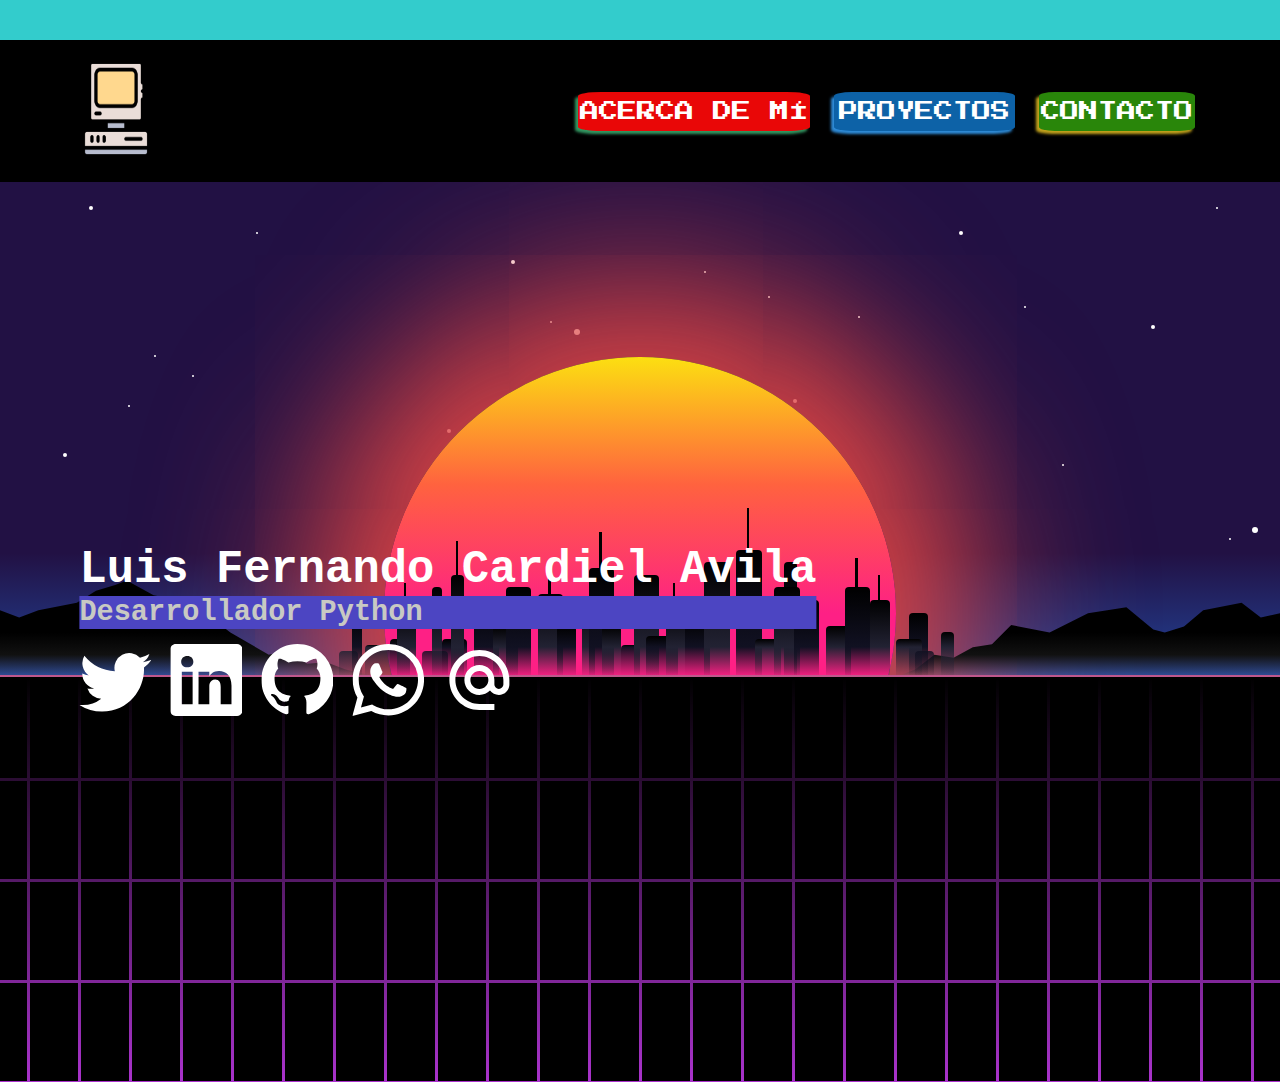
<file: index.html>
<!DOCTYPE html>

<html lang="en">

<head>
    <meta charset="UTF-8">
    <meta http-equiv="X-UA-Compatible" content="IE=edge">
    <meta name="viewport" content="width=device-width, initial-scale=1.0">

    <head>
        <meta name="viewport" content="width=device-width, initial-scale=1.0">
        <link href="https://fonts.googleapis.com/css2?family=Roboto+Mono&display=swap" rel="stylesheet">
        <link href="https://fonts.googleapis.com/css2?family=Press+Start+2P&display=swap" rel="stylesheet">
        <link rel="stylesheet" href="./styles/style.css" integrity="sha384-OLBgp1GsljhM2TJ+sbHjaiH9txEUvgdDTAzHv2P24donTt6/529l+9Ua0vFImLlb%">
        <title>Luis_Fernando_Cardiel_Avila</title>

    </head>


    <body>


        <header>
            <!--navbar controller icon-->
            <a href="# "> <img class="logo " src="./imgs/computadora.png " alt="logo "></a>

            <nav>
                <ul>
                    <!--navbar buttons-->
                    <li class="button-one "><a href="./pages/about.html ">Acerca de mí</a></li>
                    <li class="button-two "><a href="./pages/projects.html ">Proyectos</a></li>
                    <li class="button-four "><a href="./pages/contact.html ">Contacto</a></li>
                </ul>
            </nav>

        </header>


        <div id="retrobg">
            <div id="retrobg-sky">
                <div id="retrobg-stars">
                    <div class="retrobg-star" style="left:  5%; top: 55%; transform: scale( 2 );"></div>
                    <div class="retrobg-star" style="left:  7%; top:  5%; transform: scale( 2 );"></div>
                    <div class="retrobg-star" style="left: 10%; top: 45%; transform: scale( 1 );"></div>
                    <div class="retrobg-star" style="left: 12%; top: 35%; transform: scale( 1 );"></div>
                    <div class="retrobg-star" style="left: 15%; top: 39%; transform: scale( 1 );"></div>
                    <div class="retrobg-star" style="left: 20%; top: 10%; transform: scale( 1 );"></div>
                    <div class="retrobg-star" style="left: 35%; top: 50%; transform: scale( 2 );"></div>
                    <div class="retrobg-star" style="left: 40%; top: 16%; transform: scale( 2 );"></div>
                    <div class="retrobg-star" style="left: 43%; top: 28%; transform: scale( 1 );"></div>
                    <div class="retrobg-star" style="left: 45%; top: 30%; transform: scale( 3 );"></div>
                    <div class="retrobg-star" style="left: 55%; top: 18%; transform: scale( 1 );"></div>
                    <div class="retrobg-star" style="left: 60%; top: 23%; transform: scale( 1 );"></div>
                    <div class="retrobg-star" style="left: 62%; top: 44%; transform: scale( 2 );"></div>
                    <div class="retrobg-star" style="left: 67%; top: 27%; transform: scale( 1 );"></div>
                    <div class="retrobg-star" style="left: 75%; top: 10%; transform: scale( 2 );"></div>
                    <div class="retrobg-star" style="left: 80%; top: 25%; transform: scale( 1 );"></div>
                    <div class="retrobg-star" style="left: 83%; top: 57%; transform: scale( 1 );"></div>
                    <div class="retrobg-star" style="left: 90%; top: 29%; transform: scale( 2 );"></div>
                    <div class="retrobg-star" style="left: 95%; top:  5%; transform: scale( 1 );"></div>
                    <div class="retrobg-star" style="left: 96%; top: 72%; transform: scale( 1 );"></div>
                    <div class="retrobg-star" style="left: 98%; top: 70%; transform: scale( 3 );"></div>
                </div>
                <div id="retrobg-sunWrap">
                    <div id="retrobg-sun"></div>
                </div>
                <div id="retrobg-mountains">
                    <div id="retrobg-mountains-left" class="retrobg-mountain"></div>
                    <div id="retrobg-mountains-right" class="retrobg-mountain"></div>
                </div>
                <div id="retrobg-cityWrap">
                    <div id="retrobg-city">
                        <div style="left:  4.0%; height: 20%; width: 3.0%;" class="retrobg-building"></div>
                        <div style="left:  6.0%; height: 50%; width: 1.5%;" class="retrobg-building"></div>
                        <div style="left:  8.0%; height: 25%; width: 4.0%;" class="retrobg-building"></div>
                        <div style="left: 12.0%; height: 30%; width: 3.0%;" class="retrobg-building"></div>
                        <div style="left: 13.0%; height: 55%; width: 3.0%;" class="retrobg-building retrobg-antenna"></div>
                        <div style="left: 17.0%; height: 20%; width: 4.0%;" class="retrobg-building"></div>
                        <div style="left: 18.5%; height: 70%; width: 1.5%;" class="retrobg-building"></div>
                        <div style="left: 20.0%; height: 30%; width: 4.0%;" class="retrobg-building"></div>
                        <div style="left: 21.5%; height: 80%; width: 2.0%;" class="retrobg-building retrobg-antenna"></div>
                        <div style="left: 25.0%; height: 60%; width: 4.0%;" class="retrobg-building"></div>
                        <div style="left: 28.0%; height: 40%; width: 4.0%;" class="retrobg-building"></div>
                        <div style="left: 30.0%; height: 70%; width: 4.0%;" class="retrobg-building"></div>
                        <div style="left: 35.0%; height: 65%; width: 4.0%;" class="retrobg-building retrobg-antenna"></div>
                        <div style="left: 38.0%; height: 40%; width: 3.0%;" class="retrobg-building"></div>
                        <div style="left: 42.0%; height: 60%; width: 2.0%;" class="retrobg-building"></div>
                        <div style="left: 43.0%; height: 85%; width: 4.0%;" class="retrobg-building retrobg-antenna"></div>
                        <div style="left: 45.0%; height: 40%; width: 3.0%;" class="retrobg-building"></div>
                        <div style="left: 48.0%; height: 25%; width: 3.0%;" class="retrobg-building"></div>
                        <div style="left: 50.0%; height: 80%; width: 4.0%;" class="retrobg-building"></div>
                        <div style="left: 52.0%; height: 32%; width: 5.0%;" class="retrobg-building"></div>
                        <div style="left: 55.0%; height: 55%; width: 3.0%;" class="retrobg-building retrobg-antenna"></div>
                        <div style="left: 58.0%; height: 45%; width: 4.0%;" class="retrobg-building"></div>
                        <div style="left: 61.0%; height: 90%; width: 4.0%;" class="retrobg-building"></div>
                        <div style="left: 66.0%; height: 99%; width: 4.0%;" class="retrobg-building retrobg-antenna"></div>
                        <div style="left: 69.0%; height: 30%; width: 4.0%;" class="retrobg-building"></div>
                        <div style="left: 73.5%; height: 90%; width: 2.0%;" class="retrobg-building"></div>
                        <div style="left: 72.0%; height: 70%; width: 4.0%;" class="retrobg-building"></div>
                        <div style="left: 75.0%; height: 60%; width: 4.0%;" class="retrobg-building"></div>
                        <div style="left: 80.0%; height: 40%; width: 4.0%;" class="retrobg-building"></div>
                        <div style="left: 83.0%; height: 70%; width: 4.0%;" class="retrobg-building retrobg-antenna"></div>
                        <div style="left: 87.0%; height: 60%; width: 3.0%;" class="retrobg-building retrobg-antenna"></div>
                        <div style="left: 93.0%; height: 50%; width: 3.0%;" class="retrobg-building"></div>
                        <div style="left: 91.0%; height: 30%; width: 4.0%;" class="retrobg-building"></div>
                        <div style="left: 94.0%; height: 20%; width: 3.0%;" class="retrobg-building"></div>
                        <div style="left: 98.0%; height: 35%; width: 2.0%;" class="retrobg-building"></div>
                    </div>
                </div>
            </div>
            <div id="retrobg-ground">
                <div id="retrobg-linesWrap">
                    <div id="retrobg-lines">
                        <div id="retrobg-vlines">
                            <div class="retrobg-vline"></div>
                            <div class="retrobg-vline"></div>
                            <div class="retrobg-vline"></div>
                            <div class="retrobg-vline"></div>
                            <div class="retrobg-vline"></div>
                            <div class="retrobg-vline"></div>
                            <div class="retrobg-vline"></div>
                            <div class="retrobg-vline"></div>
                            <div class="retrobg-vline"></div>
                            <div class="retrobg-vline"></div>
                            <div class="retrobg-vline"></div>
                            <div class="retrobg-vline"></div>
                            <div class="retrobg-vline"></div>
                            <div class="retrobg-vline"></div>
                            <div class="retrobg-vline"></div>
                            <div class="retrobg-vline"></div>
                            <div class="retrobg-vline"></div>
                            <div class="retrobg-vline"></div>
                            <div class="retrobg-vline"></div>
                            <div class="retrobg-vline"></div>
                            <div class="retrobg-vline"></div>
                            <div class="retrobg-vline"></div>
                            <div class="retrobg-vline"></div>
                            <div class="retrobg-vline"></div>
                            <div class="retrobg-vline"></div>
                            <div class="retrobg-vline"></div>
                            <div class="retrobg-vline"></div>
                            <div class="retrobg-vline"></div>
                            <div class="retrobg-vline"></div>
                            <div class="retrobg-vline"></div>
                            <div class="retrobg-vline"></div>
                            <div class="retrobg-vline"></div>
                            <div class="retrobg-vline"></div>
                            <div class="retrobg-vline"></div>
                            <div class="retrobg-vline"></div>
                            <div class="retrobg-vline"></div>
                            <div class="retrobg-vline"></div>
                            <div class="retrobg-vline"></div>
                            <div class="retrobg-vline"></div>
                            <div class="retrobg-vline"></div>
                            <div class="retrobg-vline"></div>
                            <div class="retrobg-vline"></div>
                            <div class="retrobg-vline"></div>
                            <div class="retrobg-vline"></div>
                            <div class="retrobg-vline"></div>
                            <div class="retrobg-vline"></div>
                            <div class="retrobg-vline"></div>
                            <div class="retrobg-vline"></div>
                            <div class="retrobg-vline"></div>
                            <div class="retrobg-vline"></div>
                            <div class="retrobg-vline"></div>
                            <div class="retrobg-vline"></div>
                            <div class="retrobg-vline"></div>
                        </div>
                        <div id="retrobg-hlines">
                            <div class="retrobg-hline"></div>
                            <div class="retrobg-hline"></div>
                            <div class="retrobg-hline"></div>
                            <div class="retrobg-hline"></div>
                            <div class="retrobg-hline"></div>
                            <div class="retrobg-hline"></div>
                            <div class="retrobg-hline"></div>
                            <div class="retrobg-hline"></div>
                        </div>
                    </div>
                </div>
                <div id="retrobg-groundShadow"></div>
            </div>
            <div>







                <div class="inner-container ">
                    <div class="hero-content ">
                        <!--hero text for animation-->
                        <h1>Luis Fernando Cardiel Avila</h1>
                        <h2>Desarrollador Python </h2>
                        <ul>
                            <!--key social links-->
                            <li>
                                <a href="https://twitter.com/FherCardiel " target="_blank "><img src="imgs/social-icons/twitter-white.svg" alt="Twitter link "></a>
                            </li>
                            <li>
                                <a href="https://linkedin.com/in/luis-fernando-cardiel-avila-48995b158/ " target="_blank "><img src="imgs/social-icons/linkedin-white.svg " alt="Linkedin link "></a>
                            </li>
                            <li>
                                <a href="https://github.com/FerCardiel87" target="_blank "><img src="imgs/social-icons/github-white.svg" alt="Github link "></a>
                            </li>
                            <li>
                                <a href="https://api.whatsapp.com/send?phone=+525518042722&text=Hola, Bienvenido" target="_blank">
                                    <img src="imgs/social-icons/whatsapp-white.svg" alt="Envíanos un mensaje de WhatsApp"></a>
                            </li>
                            <li>
                                <a href="mailto:kencardiel87@gmail.com?subject=I came from your site">
                                    <img src="imgs/social-icons/alternate_email-white.svg" alt="email link"></a>
                            </li>
                        </ul>
                    </div>

                </div>
            </div>
    </body>

</html>
</file>
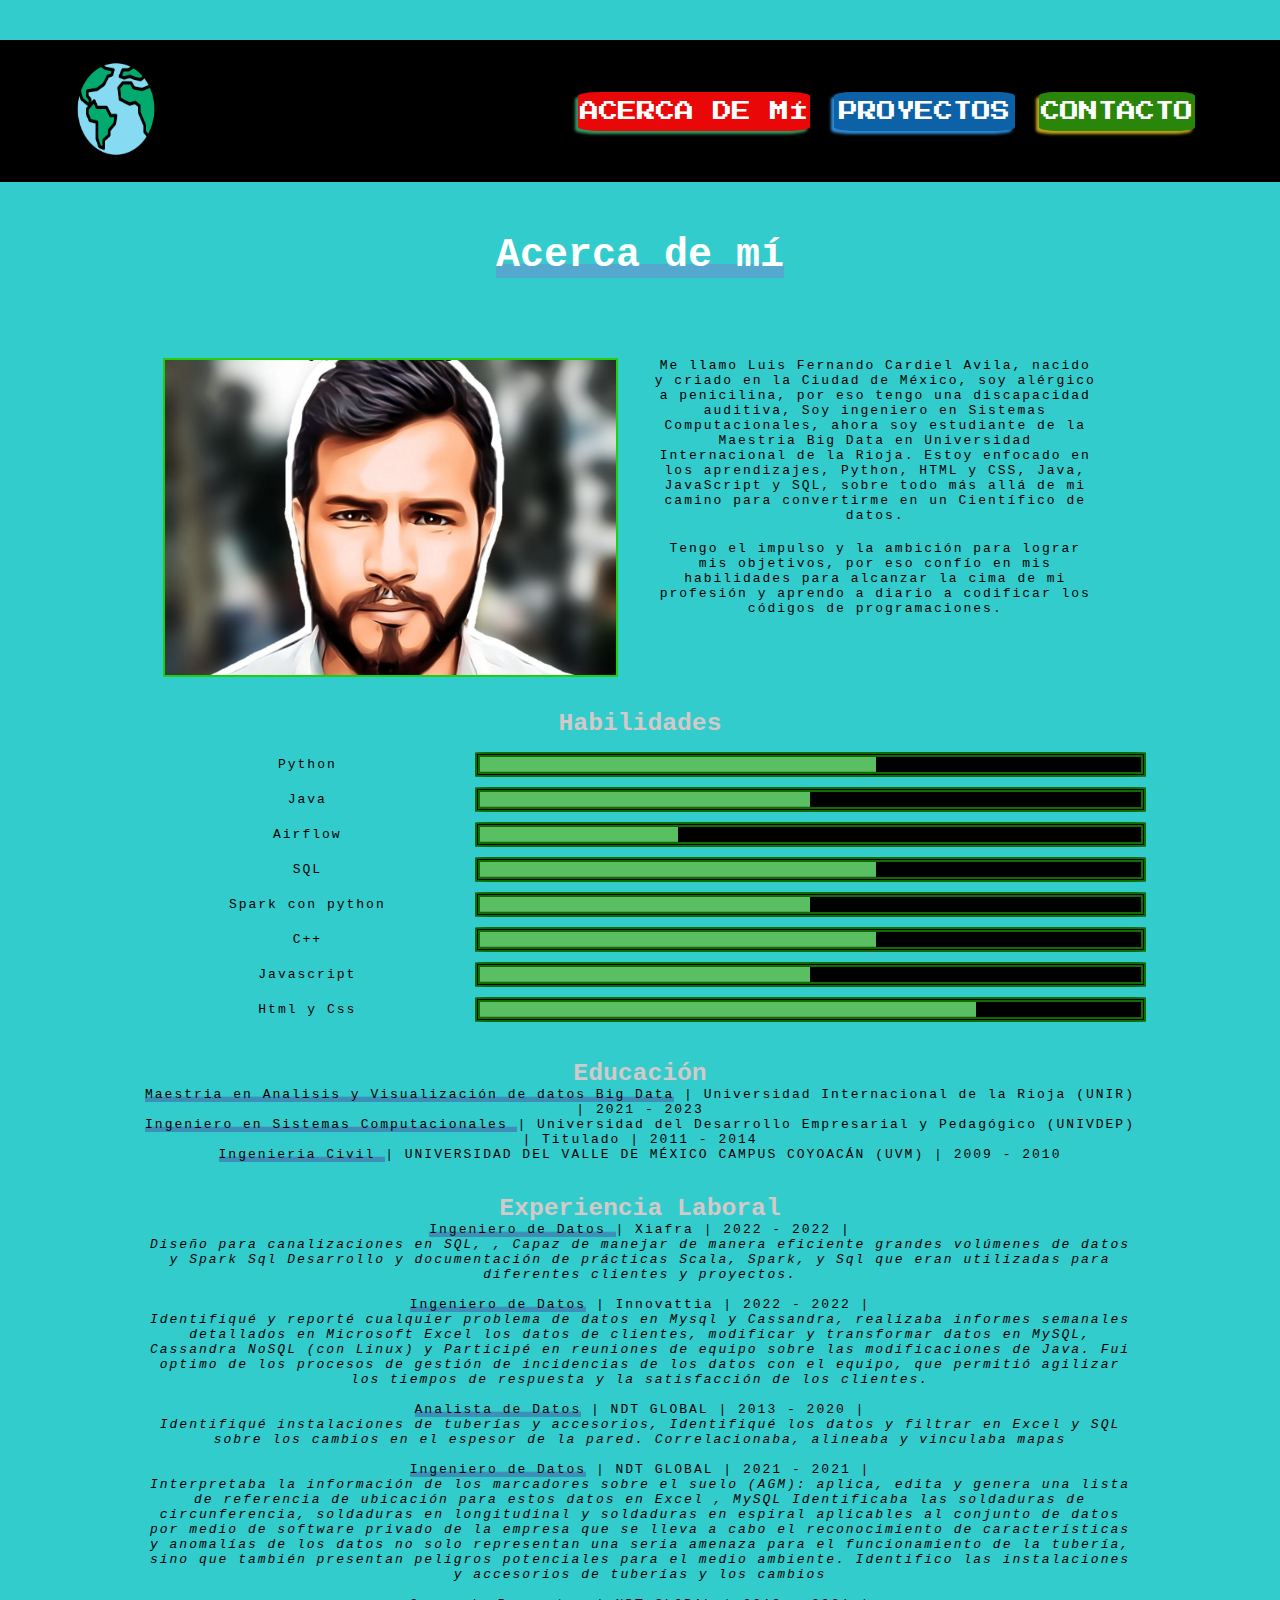
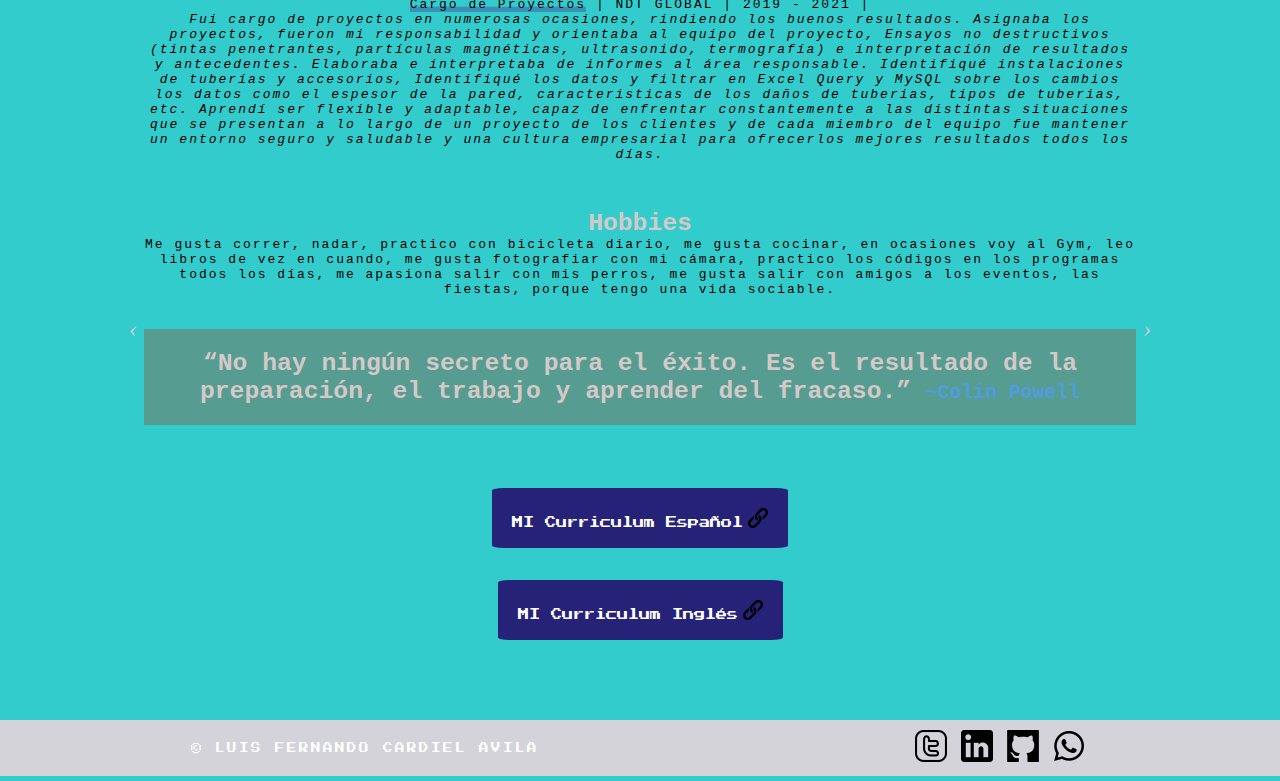
<file: pages/about.html>
<!DOCTYPE html>

<html lang="en">

<head>
    <meta charset="UTF-8">
    <meta http-equiv="X-UA-Compatible" content="IE=edge">
    <meta name="viewport" content="width=device-width, initial-scale=1.0">

    <head>
        <meta name="viewport" content="width=device-width, initial-scale=1.0">
        <meta charset="UTF-8">
        <link href="https://fonts.googleapis.com/css2?family=Roboto+Mono&display=swap" rel="stylesheet">
        <link href="https://fonts.googleapis.com/css2?family=Press+Start+2P&display=swap" rel="stylesheet">
        <link href="https://fonts.googleapis.com/css2?family=VT323&display=swap" rel="stylesheet">
        <link rel="stylesheet" href="../styles/style.css" integrity="sha384-OLBgp1GsljhM2TJ+sbHjaiH9txEUvgdDTAzHv2P24donTt6/529l+9Ua0vFImLlb%">
        <title>Luis Fernando Cardiel Avila</title>
    </head>

    <body>

        <header>
            <!--navbar controller icon-->
            <a href="../index.html"> <img class="logo" src="../imgs/social-icons/en-todo-el-mundo.png" width="56px" height="72px" alt="logo"></a>

            <nav>
                <ul>
                    <!--navbar buttons-->
                    <li class="button-one"><a href="about.html">Acerca de mí</a></li>
                    <li class="button-two"><a href="projects.html">Proyectos</a></li>
                    <li class="button-four"><a href="contact.html">Contacto</a></li>
                </ul>
            </nav>

        </header>


        <main>
            <div id="heading-box">
                <h1 id="section-heading">Acerca de mí</h1>
            </div>
            <section class="flexbox-container-about">

                <!--photo of me-->
                <picture class="about-box" id="about-photo"></picture>


                <!--bio-->
                <div class="about-box" id="about-0">
                    <p>Me llamo Luis Fernando Cardiel Avila, nacido y criado en la Ciudad de México, soy alérgico a penicilina, por eso tengo una discapacidad auditiva, Soy ingeniero en Sistemas Computacionales, ahora soy estudiante de la Maestria Big Data
                        en Universidad Internacional de la Rioja. Estoy enfocado en los aprendizajes, Python, HTML y CSS, Java, JavaScript y SQL, sobre todo más allá de mi camino para convertirme en un Científico de datos.
                    </p><br>
                    <p>Tengo el impulso y la ambición para lograr mis objetivos, por eso confío en mis habilidades para alcanzar la cima de mi profesión y aprendo a diario a codificar los códigos de programaciones.
                    </p>
                </div>

                <!--skills progress bars-->
                <div class="about-box" id="about-6">
                    <h3 style="padding-bottom: 10px;">Habilidades</h3>

                    <div class="skills">
                        <p class="pull-left">Python</p>
                        <div class="progress">
                            <div class="progress-bar python"></div>
                        </div>
                    </div>


                    <div class="skills">
                        <p class="pull-left">Java</p>
                        <div class="progress">
                            <div class="progress-bar java"></div>
                        </div>
                    </div>

                    <div class="skills">
                        <p class="pull-left">Airflow</p>
                        <div class="progress">
                            <div class="progress-bar airflow"></div>
                        </div>
                    </div>


                    <div class="skills">
                        <p class="pull-left">SQL</p>
                        <div class="progress">
                            <div class="progress-bar sql"></div>
                        </div>
                    </div>

                    <div class="skills">
                        <p class="pull-left">Spark con python</p>
                        <div class="progress">
                            <div class="progress-bar spark"></div>
                        </div>
                    </div>

                    <div class="skills">
                        <p class="pull-left">C++</p>
                        <div class="progress">
                            <div class="progress-bar c"></div>
                        </div>
                    </div>

                    <div class="skills">
                        <p class="pull-left">Javascript</p>
                        <div class="progress">
                            <div class="progress-bar javascript"></div>
                        </div>
                    </div>

                    <div class="skills">
                        <p class="pull-left">Html y Css</p>
                        <div class="progress">
                            <div class="progress-bar html_css"></div>
                        </div>
                    </div>


                </div>
                </div>

                <!--eduction bio-->
                <div class="about-box" id="about-1">
                    <h3>Educación</h3>
                    <p>
                        <span class="title">Maestria en Analisis y Visualización de datos Big Data</span> | Universidad Internacional de la Rioja (UNIR) | 2021 - 2023<br>
                        <span class="title">Ingeniero en Sistemas Computacionales </span> | Universidad del Desarrollo Empresarial y Pedagógico (UNIVDEP) | Titulado | 2011 - 2014<br>
                        <span class="title">Ingenieria Civil </span> | UNIVERSIDAD DEL VALLE DE MÉXICO CAMPUS COYOACÁN (UVM) | 2009 - 2010<br>
                    </p>
                </div>

                <!--work history-->
                <div class="about-box" id="about-2">
                    <h3>Experiencia Laboral</h3>
                    <p>
                        <span class="title">Ingeniero de Datos </span> | Xiafra | 2022 - 2022 | <br>
                        <span class="kick-ass">Diseño para canalizaciones en SQL, , Capaz de manejar de manera eficiente
                            grandes volúmenes de datos y Spark Sql
                            Desarrollo y documentación de prácticas Scala, Spark, y Sql que eran utilizadas para diferentes clientes y proyectos.
                        </span><br><br>
                        <span class="title">Ingeniero de Datos</span> | Innovattia | 2022 - 2022 |<br>
                        <span class="kick-ass">Identifiqué y reporté cualquier problema de datos en Mysql y Cassandra,
                            realizaba informes semanales detallados en Microsoft Excel los datos de
                            clientes, modificar y transformar datos en MySQL, Cassandra NoSQL (con Linux)
                            y Participé en reuniones de equipo sobre las modificaciones de Java.
                            Fui optimo de los procesos de gestión de incidencias de los datos con el
                            equipo, que permitió agilizar los tiempos de respuesta y la satisfacción de los
                            clientes.
                        </span><br><br>
                        <span class="title">Analista de Datos</span> | NDT GLOBAL | 2013 - 2020 |<br>
                        <span class="kick-ass">Identifiqué instalaciones de tuberías y accesorios, Identifiqué los datos y filtrar en Excel y SQL
                            sobre los cambios en el espesor de la pared.
                            Correlacionaba, alineaba y vinculaba mapas
                        </span><br><br>
                        <span class="title">Ingeniero de Datos</span> | NDT GLOBAL | 2021 - 2021 |<br>
                        <span class="kick-ass">Interpretaba la información de los marcadores sobre el suelo (AGM): aplica, edita y genera
                            una lista de referencia de ubicación para estos datos en Excel , MySQL
                            Identificaba las soldaduras de circunferencia, soldaduras en longitudinal y soldaduras en
                            espiral aplicables al conjunto de datos por medio de software privado de la empresa que se
                            lleva a cabo el reconocimiento de características y anomalías de los datos no solo
                            representan una seria amenaza para el funcionamiento de la tubería, sino que también
                            presentan peligros potenciales para el medio ambiente.
                            Identifico las instalaciones y accesorios de tuberías y los cambios
                        </span><br><br>
                        <span class="title">Cargo de Proyectos</span> | NDT GLOBAL | 2019 - 2021 |<br>
                        <span class="kick-ass">Fui cargo de proyectos en numerosas ocasiones, rindiendo los buenos resultados.
                            Asignaba los proyectos, fueron mi responsabilidad y orientaba al equipo del proyecto, Ensayos no destructivos (tintas penetrantes, partículas magnéticas, ultrasonido, termografía) e interpretación de resultados y antecedentes.
                            Elaboraba e interpretaba de informes al área responsable.
                            Identifiqué instalaciones de tuberías y accesorios, Identifiqué los datos y filtrar en Excel Query y MySQL sobre los cambios  los datos como el espesor de la pared, caracteristicas de los daños de tuberias, tipos de tuberias, etc.
                            Aprendí ser flexible y adaptable, capaz de enfrentar constantemente a las distintas situaciones que se presentan a lo largo de un proyecto de los clientes y de cada miembro del equipo fue mantener un entorno seguro y saludable y una cultura empresarial para ofrecerlos mejores resultados todos los días.
                        </span><br><br>
                    </p>
                </div>

                <!--Hobbies-->
                <div class="about-box" id="about-3">
                    <h3>Hobbies</h3>
                    <p>Me gusta correr, nadar, practico con bicicleta diario, me gusta cocinar, en ocasiones voy al Gym, leo libros de vez en cuando, me gusta fotografiar con mi cámara, practico los códigos en los programas todos los días, me apasiona salir
                        con mis perros, me gusta salir con amigos a los eventos, las fiestas, porque tengo una vida sociable.
                    </p>
                </div>


                <!--Testimonials-->
                <div class="about-box" id="about-4">

                    <div class="slide-wrap">
                        <div class="slideshow">

                            <div class="slide-entry">
                                <div class="slide-content">
                                    <h3>“No hay ningún secreto para el éxito. Es el resultado de la preparación, el trabajo y aprender del fracaso.” <span>~Colin Powell</span></h3>
                                </div>
                            </div>

                            <div class="slide-entry">
                                <div class="slide-content">
                                    <h3>"La única manera de hacer un gran trabajo, es amar lo que haces. Si no lo has encontrado, sigue buscando. No te conformes." <span>~Steve Jobs</span></h3>
                                </div>
                            </div>

                            <div class="slide-entry">
                                <div class="slide-content">
                                    <h3>“Tienes que luchar para alcanzar tu sueño. Tienes que sacrificarte y trabajar duro para lograrlo.” <span>~Lionel Messi</span></h3>
                                </div>
                            </div>

                            <div class="slide-entry">
                                <div class="slide-content">
                                    <h3>“Paul y yo nunca pensamos que podríamos hacer tanto dinero de esto. Simplemente amábamos escribir software.” <span>~Bill Gates</span></h3>
                                </div>
                            </div>

                            <ul class="slide-nav">
                                <li id="prev-slide"><i>‹</i></li>
                                <li id="next-slide"><i>›</i></li>
                            </ul>
                            <!-- end .slide-nav -->

                        </div>
                        <!-- end .slideshow -->

                    </div>
                    <!-- end .slide-wrap -->

                </div>

                <!--resume download button-->
                <div class="about-box" id="box-resume">
                    <!-- the link icon and the text should both link to my pdf resume-->
                    <a href="LFCA2023_Español.pdf" download>MI Curriculum Español<img src="../imgs/link_icon.svg" alt="link icon"></a>
                </div>
                <div class="about-box" id="box-resume">
                    <!-- the link icon and the text should both link to my pdf resume-->
                    <a href="LFCA2023_English.pdf" download>MI Curriculum Inglés<img src="../imgs/link_icon.svg" alt="link icon"></a>
                </div>

            </section>
        </main>

        <!--javascript to run the slider-->
        <script type="text/javascript" src="../js/auto-slider.js" integrity="sha384-OLBgp1GsljhM2TJ+sbHjaiH9txEUvgdDTAzHv2P24donTt6/529l+9Ua0vFImLlb%" crossorigin="anonymous"></script>
    </body>

    <footer>
        <p>© Luis Fernando Cardiel Avila</p>
        <ul>
            <!--Footer social media icons-->
            <li>
                <a href="https://twitter.com/FherCardiel " target="_blank"><img src="../imgs/social-icons/gorjeo.png" alt="twitter link"></a>
            </li>
            <li>
                <a href="https://linkedin.com/in/luis-fernando-cardiel-avila-48995b158/ " target="_blank"><img src="../imgs/social-icons/logotipo-de-linkedin-negro.png" alt="linkedin link"></a>
            </li>
            <li>
                <a href="https://github.com/FerCardiel87" target=" _blank "><img src="../imgs/social-icons/silueta-del-logo-de-github-negro.png " alt="github link "></a>
            </li>
            <li>
                <a href="https://api.whatsapp.com/send?phone=+52 5518042722&text=Hola, Bienvenido " target="_blank "><img src="../imgs/social-icons/whatsapp-negro.png " alt="whatsapp link "></a>
            </li>
        </ul>
    </footer>

</html>
</file>
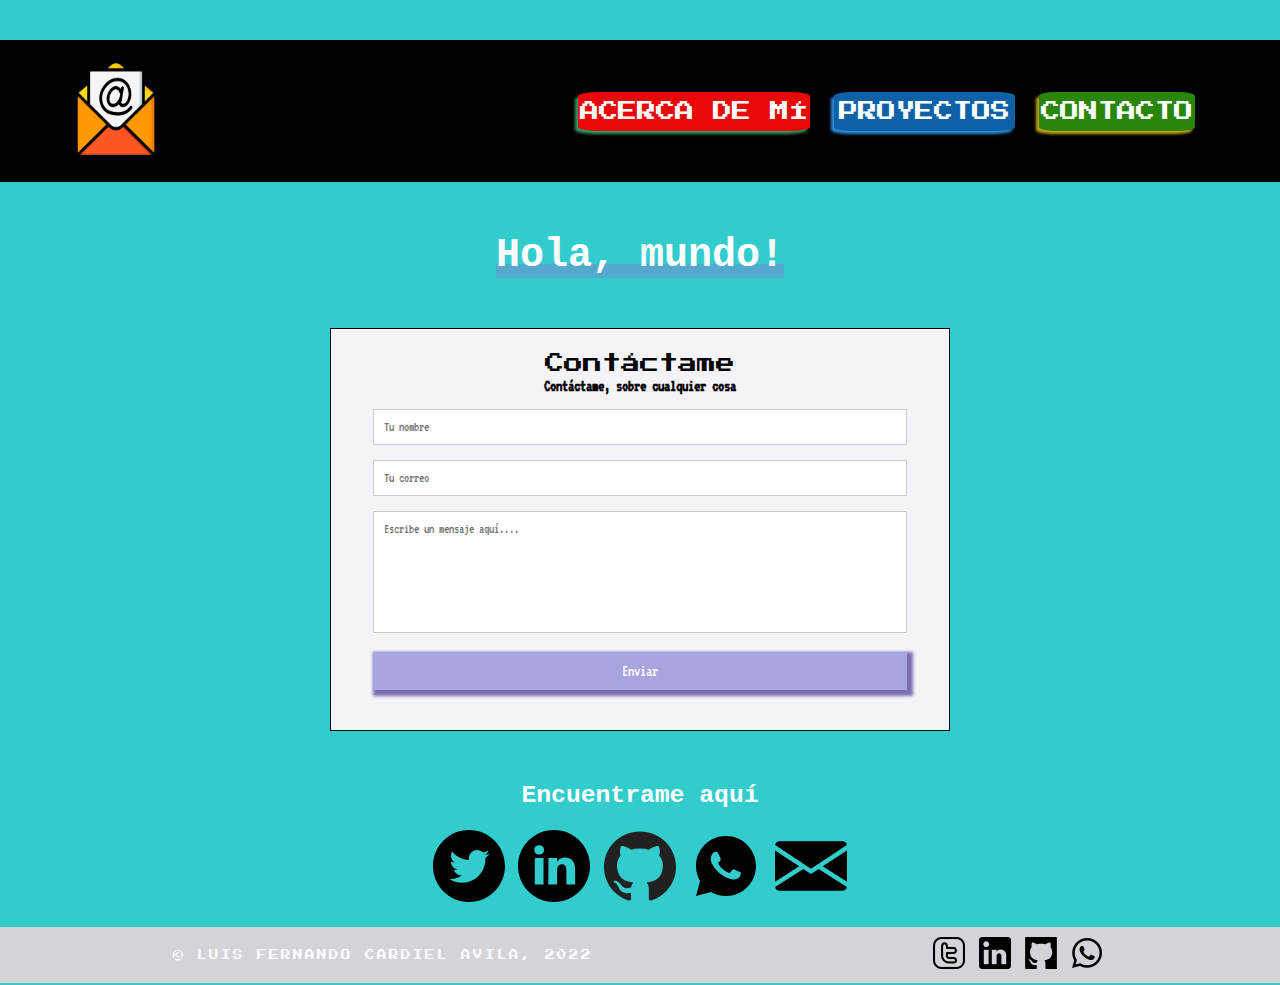
<file: pages/contact.html>
<!DOCTYPE html>

<html>

<head>
    <meta name="viewport" content="width=device-width, initial-scale=1.0">
    <link href="https://fonts.googleapis.com/css2?family=Roboto+Mono&display=swap" rel="stylesheet">
    <link href="https://fonts.googleapis.com/css2?family=Press+Start+2P&display=swap" rel="stylesheet">
    <link href="https://fonts.googleapis.com/css2?family=VT323&display=swap" rel="stylesheet">
    <link rel="stylesheet" href="../styles/style.css" integrity="sha384-OLBgp1GsljhM2TJ+sbHjaiH9txEUvgdDTAzHv2P24donTt6/529l+9Ua0vFImLlb%">
    <title>Luis Fernando Cardiel Avila</title>
</head>

<body>

    <header>
        <!--navbar controller icon-->
        <a href="../index.html"> <img class="logo" src="../imgs/email.png" width="56px" height="72px" alt="logo"></a>

        <nav>
            <ul>
                <!--navbar buttons-->
                <li class="button-one"><a href="about.html">Acerca de mí</a></li>
                <li class="button-two"><a href="projects.html">Proyectos</a></li>
                <li class="button-four"><a href="contact.html">Contacto</a></li>
            </ul>
        </nav>

    </header>

    <main>
        <div id="heading-box">
            <h1 id="section-heading">Hola, mundo!</h1>
        </div>

        <!--contact form-->

        <section class="contact-form-container ">
            <form action="mailto:kencardiel87@gmail.com" id="contact-form">
                <h3>Contáctame</h3>
                <h4>Contáctame, sobre cualquier cosa</h4>
                <fieldset>
                    <input type="text" id="name" name="name" placeholder="Tu nombre" tabindex="1">
                </fieldset>
                <fieldset>
                    <input type="email" id="email" name="email" placeholder="Tu correo" required tabindex="2">
                </fieldset>
                <fieldset>
                    <textarea placeholder="Escribe un mensaje aquí...." tabindex="3" required></textarea>
                </fieldset>
                <fieldset>
                    <button name="submit" type="submit" id="contact-submit" data-submit="...Enviando">Enviar</button>
                </fieldset>
            </form>
        </section>

        <!--Links to my social media-->

        <h2 id="find">Encuentrame aquí</h2>
        <section class="find-me-container">

            <div class="find-me-box">
                <ul>
                    <!--social media icons-->
                    <li>
                        <a href="https://twitter.com/FherCardiel" target="_blank"><img src="../imgs/social-icons/003-twitter.svg" alt="twitter link"></a>
                    </li>
                    <li>
                        <a href="https://linkedin.com/in/luis-fernando-cardiel-avila-48995b158/ " target="_blank"><img src="../imgs/social-icons/008-linkedin-1.svg" alt="linkedin link"></a>
                    </li>
                    <li>
                        <a href="https://github.com/FerCardiel87 " target="_blank"><img src="../imgs/social-icons/001-logo.svg" alt="github link"></a>
                    </li>
                    <li>
                        <a href="https://api.whatsapp.com/send?phone=+525518042722&text=Hola, Bienvenido " target="_blank "><img src="../imgs/social-icons/whatsapp-fill-negro.svg " alt="codepen link "></a>
                    </li>
                    <li>
                        <a href="mailto:kencardiel87@gmail.com?subject=I came from your site "><img src="../imgs/social-icons/mail.svg " alt="email link "></a>
                    </li>
                </ul>
            </div>
        </section>
    </main>

</body>

<footer>
    <p>© Luis Fernando Cardiel Avila, 2022</p>
    <ul>
        <!--Footer social media icons-->
        <li>
            <a href="https://twitter.com/FherCardiel " target="_blank"><img src="../imgs/social-icons/gorjeo.png" alt="twitter link"></a>
        </li>
        <li>
            <a href="https://linkedin.com/in/luis-fernando-cardiel-avila-48995b158/ " target="_blank"><img src="../imgs/social-icons/logotipo-de-linkedin-negro.png" alt="linkedin link"></a>
        </li>
        <li>
            <a href="https://github.com/FerCardiel87 " target="_blank"><img src="../imgs/social-icons/silueta-del-logo-de-github-negro.png" alt="github link"></a>
        </li>
        <li>
            <a href="https://api.whatsapp.com/send?phone=+52 5518042722&text=Hola, Bienvenido" target="_blank"><img src="../imgs/social-icons/whatsapp-negro.png" alt="whatsapp link"></a>
        </li>
    </ul>
</footer>

</html>
</file>
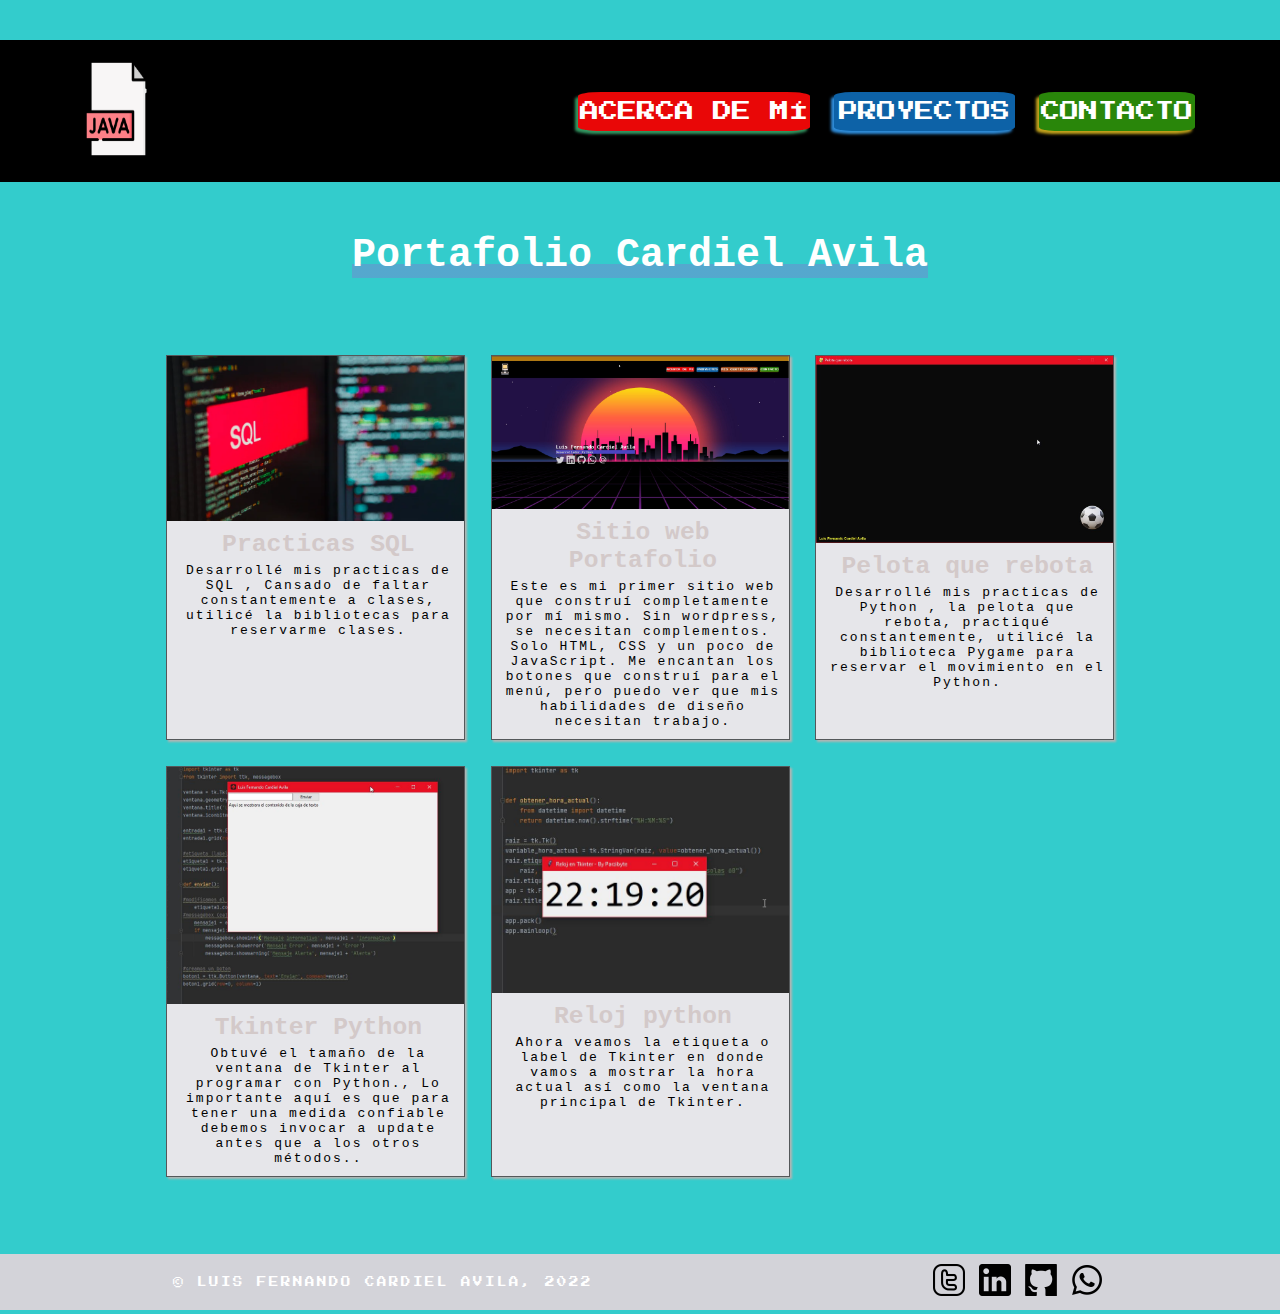
<file: pages/projects.html>
<!DOCTYPE html>

<html>

<head>
    <meta name="viewport" content="width=device-width, initial-scale=1.0">
    <link href="https://fonts.googleapis.com/css2?family=Roboto+Mono&display=swap" rel="stylesheet">
    <link href="https://fonts.googleapis.com/css2?family=Press+Start+2P&display=swap" rel="stylesheet">
    <link rel="stylesheet" href="../styles/style.css" integrity="sha384-OLBgp1GsljhM2TJ+sbHjaiH9txEUvgdDTAzHv2P24donTt6/529l+9Ua0vFImLlb%">
    <title>Luis_Fernando_Cardiel_Avila</title>
</head>

<body>

    <header>
        <!--navbar controller icon-->
        <a href="../index.html"> <img class="logo" src="../imgs/javascript.png" width="56px" height="72px" alt="logo"></a>

        <nav>
            <ul>
                <!--navbar buttons-->
                <li class="button-one"><a href="about.html">Acerca de mí</a></li>
                <li class="button-two"><a href="projects.html">Proyectos</a></li>
                <li class="button-four"><a href="contact.html">Contacto</a></li>
            </ul>
        </nav>

    </header>

    <!-- Portfolio of Projects for marking-->
    <main>
        <div id="heading-box">
            <h1 id="section-heading">Portafolio Cardiel Avila</h1>
        </div>

        <section class="flexbox-container-projects">
            <!--Portfolio-->
            <div class="project-box" id="box-1">
                <!--Thanks to Geert Pieters for sharing their work on Unsplash.-->
                <!--Project cards with overlay effects that shows link-->
                <img src="../imgs/project-sql.jpg" alt="Practicas SQL">
                <h3>Practicas SQL</h3>
                <p>Desarrollé mis practicas de SQL , Cansado de faltar constantemente a clases, utilicé la bibliotecas para reservarme clases.
                </p>
                <div class="overlay">
                    <div class="text"><button><a href="https://github.com/LuisFernandoCardielAvila" target="_blank">Repositorio GitHub</a></button></div>
                </div>
            </div>

            <!-- Portfolio PROYECT2-->

            <div class="project-box" id="box-2">
                <!--Project cards with overlay effects that shows link-->
                <img src="../imgs/paginaweb.jpg" alt="Captura de foto de mi Sitio Web">
                <h3>Sitio web Portafolio </h3>
                <p>Este es mi primer sitio web que construí completamente por mí mismo. Sin wordpress, se necesitan complementos. Solo HTML, CSS y un poco de JavaScript. Me encantan los botones que construí para el menú, pero puedo ver que mis habilidades
                    de diseño necesitan trabajo.</p>
                <div class="overlay">
                    <div class="text"><button><a href="https://github.com/LuisFernandoCardielAvila" target="_blank">Repositorio GitHub</a></button></div>
                </div>
            </div>

            <div class="project-box" id="box-3">
                <!--Thanks to Morning Brew for sharing their work on Unsplash.-->
                <!--Project cards with overlay effects that shows link-->
                <img src="../imgs/Pelota-que-rebota.jpg" alt="pacman game">
                <h3>Pelota que rebota</h3>
                <p>Desarrollé mis practicas de Python , la pelota que rebota, practiqué constantemente, utilicé la biblioteca Pygame para reservar el movimiento en el Python.</p>
                <div class="overlay">
                    <div class="text"><button><a href="https://github.com/LuisFernandoCardielAvila" target="_blank">Repositorio GitHub</a></button></div>
                </div>
            </div>

            <div class="project-box" id="box-4">
                <!--Thanks to Morning Brew for sharing their work on Unsplash.-->
                <!--Project cards with overlay effects that shows link-->
                <img src="../imgs/Ventanade_componentes.jpg" alt="hand putting a quarter into a phone screen">
                <h3>Tkinter Python</h3>
                <p>Obtuvé el tamaño de la ventana de Tkinter al programar con Python., Lo importante aquí es que para tener una medida confiable debemos invocar a update antes que a los otros métodos..</p>
                <div class="overlay">
                    <div class="text"><button><a href="https://github.com/LuisFernandoCardielAvila" target="_blank">Repositorio GitHub</a></button></div>
                </div>
            </div>

            <div class="project-box" id="box-5">
                <!--Project cards with overlay effects that shows link-->
                <img src="../imgs/Reloj_python.jpg" alt="terminal app">
                <h3>Reloj python</h3>
                <p>Ahora veamos la etiqueta o label de Tkinter en donde vamos a mostrar la hora actual así como la ventana principal de Tkinter.</p>
                <div class="overlay">
                    <div class="text"><button><a href="https://github.com/LuisFernandoCardielAvila" target="_blank">Repositorio GitHub</a></button></div>
                </div>
            </div>

        </section>


    </main>

</body>

<footer>
    <p>© Luis Fernando Cardiel Avila, 2022</p>
    <ul>
        <!--Footer social media icons-->
        <li>
            <a href="https://twitter.com/FherCardiel " target="_blank"><img src="../imgs/social-icons/gorjeo.png" alt="twitter link"></a>
        </li>
        <li>
            <a href="https://linkedin.com/in/luis-fernando-cardiel-avila-48995b158/ " target="_blank"><img src="../imgs/social-icons/logotipo-de-linkedin-negro.png" alt="linkedin link"></a>
        </li>
        <li>
            <a href="https://github.com/FerCardiel87 " target="_blank"><img src="../imgs/social-icons/silueta-del-logo-de-github-negro.png" alt="github link"></a>
        </li>
        <li>
            <a href="https://api.whatsapp.com/send?phone=+52 5518042722&text=Hola, Bienvenido" target="_blank"><img src="../imgs/social-icons/whatsapp-negro.png" alt="whatsapp link"></a>
        </li>
    </ul>
</footer>

</html>
</file>
<file: styles/style.css>
/*colors*/


/*nintendo-colors for navbar*/


/*fonts*/


/*mixins*/


/*nav elements*/


/*------------------------animations------------------------*/


/*key animation requirements for secondary text on the index page*/


/*icons appear for hero text on the index page*/


/*main styling elements for full site*/

* {
    margin: 0;
    padding: 0;
}


/*font RETRO*/

@keyframes color {
    0% {
        background: #33CCCC;
    }
    10% {
        background: #2171bd;
    }
    20% {
        background: #33CC36;
    }
    30% {
        background: #af5f04;
    }
    40% {
        background: #B8CC33;
    }
    50% {
        background: #aa0e0e;
    }
    60% {
        background: #FCCA00;
    }
    70% {
        background: #af5f04;
    }
    80% {
        background: #33CC36;
    }
    90% {
        background: #3627b9;
    }
    100% {
        background: #33CCCC;
    }
}

html,
body {
    margin: 0;
    height: 100%;
    background: #33CCCC;
    /* Fallback */
    animation: color 9s infinite linear;
    text-align: center;
    padding: 20px 0px;
    margin: 0;
    height: 100%;
}


/* ............................................................... */


/* ............................................................... */


/* ............................................................... */

#retrobg {
    position: relative;
    overflow: hidden;
    height: 100%;
    color: #a3c;
    background-color: #000;
}


/* ............................................................... */

#retrobg-sky {
    position: absolute;
    display: flex;
    align-items: flex-end;
    justify-content: center;
    top: 0;
    width: 100%;
    height: 55%;
    background: linear-gradient( #214 75%, #249);
}


/* ............................................................... */

#retrobg-sunWrap {
    position: relative;
    width: 40%;
    margin-bottom: -15%;
}

#retrobg-sun {
    --glow-color: #d44;
    padding-top: 100%;
    border-radius: 50%;
    background-image: linear-gradient( #fcdf11, #ff623f, #fe2085 50%);
    box-shadow: 0 0 160px 80px var( --glow-color);
    animation: 2s ease infinite alternate retrobg-sun-glow-anim;
}

.retrobg-shutdown #retrobg-sun {
    background-image: linear-gradient( #000, #000 40%);
    --glow-color: rgb(8, 8, 8);
}

@keyframes retrobg-sun-glow-anim {
    from {
        box-shadow: 0 0 160px 80px var( --glow-color);
    }
    to {
        box-shadow: 0 0 200px 95px var( --glow-color);
    }
}


/* ............................................................... */

#retrobg-stars {
    position: absolute;
    width: 100%;
    height: 100%;
}

.retrobg-star {
    position: absolute;
    border-radius: 50%;
    width: 2px;
    height: 2px;
    background-color: #fff;
}


/* ............................................................... */

#retrobg-mountains {
    position: absolute;
    width: 100%;
    height: 30%;
}

.retrobg-mountain {
    position: absolute;
    width: 30%;
    height: 100%;
    background-image: linear-gradient( #000 70%, #111 85%, #fff1);
}

#retrobg-mountains-left {
    left: 0;
    clip-path: polygon( 0% 100%, 0% 55%, 5% 60%, 10% 55%, 20% 50%, 25% 42%, 30% 38%, 33% 35%, 40% 45%, 50% 50%, 60% 70%, 70% 85%, 75% 82%, 80% 91%, 85% 90%, 90% 95%, 95% 98%, 100% 100%);
}

#retrobg-mountains-right {
    right: 0;
    clip-path: polygon( 0% 100%, 5% 95%, 10% 85%, 15% 87%, 20% 80%, 25% 78%, 30% 65%, 40% 70%, 50% 57%, 60% 53%, 67% 68%, 70% 70%, 75% 66%, 80% 55%, 90% 50%, 95% 60%, 100% 57%, 100% 100%);
}


/* ............................................................... */

#retrobg-cityWrap {
    position: absolute;
    width: 50%;
    margin-left: -1%;
}

#retrobg-city {
    padding-top: 20%;
}

.retrobg-building {
    position: absolute;
    width: 5%;
    height: 100%;
    bottom: 0;
    border-radius: 4px 4px 0 0;
    background-image: linear-gradient( 0deg, rgba( 17, 17, 34, 0), #112 30px, #000);
}

.retrobg-building:nth-child( odd) {
    background-image: linear-gradient( 0deg, rgba( 24, 24, 42, 0), #223 30px, #000);
}

.retrobg-antenna::after {
    content: "";
    position: absolute;
    left: 50%;
    margin-left: calc( -1px - 5%);
    bottom: 100%;
    width: 10%;
    min-width: 2px;
    height: 33%;
    background-color: #000;
}


/* ............................................................... */

#retrobg-ground {
    position: absolute;
    overflow: hidden;
    width: 100%;
    height: 45%;
    bottom: 0;
    border-top: 2px solid #bf578c;
    background-color: #000;
}

.retrobg-shutdown #retrobg-ground {
    border-color: #000;
}

#retrobg-groundShadow {
    position: absolute;
    top: 0;
    width: 100%;
    height: 100%;
    background-image: linear-gradient( #000 0%, transparent);
}


/* ............................................................... */

#retrobg-linesWrap {
    height: 100%;
    perspective: 1000px;
    perspective-origin: center top;
}

#retrobg-lines {
    position: absolute;
    width: 100%;
    height: 100%;
    transform-origin: top center;
    animation: .35s linear infinite retrobg-lines-anim;
}

.retrobg-shutdown #retrobg-lines {
    animation-duration: 5s;
}

@keyframes retrobg-lines-anim {
    from {
        transform: rotateX( 84deg) translateY( 0);
    }
    to {
        transform: rotateX( 84deg) translateY( 100px);
    }
}

#retrobg-hlines,
#retrobg-vlines {
    position: absolute;
    left: calc( ( 900% - 100%) / -2);
    width: 900%;
    height: 500%;
}

#retrobg-vlines {
    display: flex;
    justify-content: center;
}

.retrobg-hline,
.retrobg-vline {
    width: 100%;
    height: 100%;
    background-color: currentColor;
}

.retrobg-hline {
    height: 3px;
}

.retrobg-vline {
    width: 3px;
}

.retrobg-hline+.retrobg-hline {
    margin-top: 98px;
}

.retrobg-vline+.retrobg-vline {
    margin-left: 48px;
}


/*final*/


/*font styling*/

h1 {
    font-family: monospace;
    color: rgb(255, 255, 255);
    font-size: 5em;
}

h2 {
    font-family: monospace;
    color: rgb(255, 255, 255);
    font-size: 1.9em;
}

h3 {
    font-family: monospace;
    color: rgb(211, 201, 201);
    font-size: 1.9em;
}

h5 {
    font-family: monospace;
}

p {
    font-family: monospace;
    font-size: 40 px;
    letter-spacing: 2px;
}

#heading-box {
    padding-top: 4%;
    text-align: center;
}

#section-heading {
    display: inline-block;
    font-size: 40px;
    text-align: center;
    background: linear-gradient(to top, rgba(135, 114, 209, 0.4) 30%, transparent 30%);
}


/*------------------------section styling------------------------*/


/*alternate font size for sections*/

section h2 {
    font-family: monospace;
    font-size: 32px;
}


/*------------------------homepage/index1------------------------*/

.hero-image {
    position: relative;
    height: 100vh;
    overflow: hidden;
    background-color: #fff;
    background-repeat: no-repeat;
    background-position: center;
    background-size: cover;
}

.inner-container {
    width: 100%;
    padding-right: 10px;
    padding-left: 10px;
    margin-right: auto;
    margin-left: auto;
    height: 100vh;
}

.hero-content {
    position: absolute;
    top: 50%;
    left: 35%;
    transform: translate(-50%, -50%);
    text-align: left;
    /*animation for heading*/
    /*animation for secondary heading and styling*/
    /*animation and styling for social icons*/
    /*social icon sizing for mobile*/
}

.hero-content h1 {
    position: relative;
    animation-name: heading-slide;
    animation-duration: 1.0s;
    animation-direction: forwards;
    animation-play-state: running;
}

@keyframes heading-slide {
    from {
        transform: translateX(-100%);
    }
    to {
        transform: translateX(50%);
    }
}

.hero-content h2 {
    color: rgb(200, 201, 195);
    background-color: #4c45c2;
    text-transform: inherit;
    position: relative;
    animation-name: heading-slide;
    animation-duration: 2.5s;
    animation-direction: forwards;
    animation-play-state: ease-out;
}

@keyframes heading-slide {
    from {
        transform: translateX(-400%);
    }
    to {
        transform: translateX(0);
    }
}

.hero-content ul {
    padding-top: 15px;
    list-style: none;
    position: relative;
    animation-name: fade-in;
    animation-duration: 4s;
}

@keyframes fade-in {
    0% {
        opacity: 0;
    }
    50% {
        opacity: 0.1;
    }
    100% {
        opacity: 1;
    }
}

.hero-content li {
    display: inline-block;
}

.hero-content a img {
    width: 32px;
    height: 32px;
}


/*animation for icon*/

.logo:hover {
    animation: rumble 0.3s linear;
}

@keyframes rumble {
    25% {
        transform: rotate(20deg);
    }
    75% {
        transform: rotate(-40deg);
    }
}


/*ipad sizing and styling*/

@media only screen and (min-width: 768px) {
    .hero-content h1 {
        font-size: 3em;
        display: block;
    }
    .hero-content h2 {
        font-size: 2em;
    }
    .hero-content li {
        display: inline-block;
        padding-right: 15px;
    }
    .hero-content a img {
        width: 56px;
        height: 56px;
    }
}


/*desktop sizing and styling*/

@media only screen and (min-width: 1024px) {
    .hero-content h1 {
        font-size: 3.5em;
        display: block;
    }
    .hero-content h2 {
        font-size: 2.2em;
    }
    .hero-content li {
        display: inline-block;
        padding-right: 15px;
    }
    .hero-content a img {
        width: 72px;
        height: 72px;
    }
}


/*------------------------navbar------------------------*/

header {
    background-color: #000000;
    display: flex;
    justify-content: space-around;
    align-items: center;
    padding: 20px 65px;
    /*icon sizing*/
}

header img {
    width: 56px;
    height: 72px;
}


/*mobile navbar*/

nav {
    /*about button*/
    /*projects button*/
    /*blog button*/
    /*contact button*/
    /*button click hover effect*/
}

nav ul {
    list-style: none;
}

nav li {
    display: inline-block;
    padding: 0 1px;
    text-transform: uppercase;
    font-family: "Press Start 2P", cursive;
    font-size: .7em;
}

nav .button-one {
    background-color: #e90707;
    color: #fff;
    padding: 10px 2px;
    border-radius: 10%;
    box-shadow: -3px 3px 3px #339963;
}

nav .button-two {
    background-color: #0d62a7;
    color: #fff;
    color: #fff;
    padding: 10px 5px;
    border-radius: 10%;
    box-shadow: -3px 3px 3px #2F8DDA;
}

nav .button-three {
    background-color: #ac531f;
    color: #fff;
    color: #fff;
    padding: 10px 2px;
    border-radius: 10%;
    box-shadow: -3px 3px 3px #DA2F2F;
}

nav .button-four {
    background-color: #29860a;
    color: #fff;
    color: #fff;
    padding: 10px 2px;
    border-radius: 10%;
    box-shadow: -3px 3px 3px #C4A31C;
}

nav li:hover {
    transform: scale(0.9, 0.9);
}

nav a {
    text-decoration: none;
    color: #fff;
}


/*ipad navbar sizing and styling*/

@media only screen and (min-width: 768px) {
    header {
        justify-content: space-between;
    }
    header img {
        padding-left: 10px;
        width: 72px;
        height: 88px;
    }
    nav ul {
        list-style: none;
    }
    nav li {
        padding: 10px 15px;
        margin-right: 20px;
        font-size: 1em;
    }
}


/*desktop navbar sizing and styling*/

@media only screen and (min-width: 1024px) {
    header {
        justify-content: space-between;
    }
    header img {
        padding-left: 10px;
        width: 82px;
        height: 98px;
    }
    nav li {
        padding: 10px 15px;
        margin-right: 20px;
        font-size: 1.2em;
    }
}


/*------------------------about page------------------------*/


/*about flexbox container styling*/

.flexbox-container-about {
    display: flex;
    flex-wrap: wrap;
    justify-content: center;
    width: 80vw;
    margin: 5% 10% 5% 10%;
}


/*about flex card sizing*/

.about-box {
    width: 100%;
    margin: 1em;
}


/*image of me styling*/

#about-photo {
    width: 100%;
    height: 315px;
    background-image: url("../imgs/cardielavila.png");
    background-size: cover;
    border: 2px #21ce0a solid;
}


/*underline styling for education and work history key information*/

.title {
    font-style: bold;
    background: linear-gradient(to top, rgba(74, 52, 153, 0.4) 30%, transparent 40%);
}


/*styling for kick ass descriptions of my roles*/

.kick-ass {
    display: inline-block;
    font-style: italic;
}


/*skill bars grid*/

.skills {
    display: grid;
    grid-template-columns: 1fr 2fr;
}


/*skill bar containers*/

.progress {
    width: 100%;
    overflow: hidden;
    height: 15px;
    margin: 5px auto;
    float: right;
    background-color: rgb(0, 0, 0);
    border: 5px double #106d03;
    border-radius: 2%;
    box-shadow: inset 0 1px 2px rgba(0, 0, 0, 0.1);
}


/*skill bar styling going for zelda potion bar style*/

.progress-bar {
    float: left;
    height: 100%;
    font-size: 12px;
    line-height: 30px;
    color: #ffffff;
    background-color: #5abe62;
    box-shadow: inset 0 -1px 0 rgba(0, 0, 0, 0.15);
    transition: width 0.6s ease;
    animation-fill-mode: both;
}

.pull-left {
    float: left;
    padding-right: 4px;
    margin: auto 0px;
}


/*each individual skills class to allow to run individual animations*/

.python {
    width: 60%;
    animation: python 2s ease-out forwards;
}

.java {
    width: 50%;
    animation: java 2s ease-out forwards;
}

.airflow {
    width: 30%;
    animation: airflow 2s ease-out forwards;
}

.sql {
    width: 60%;
    animation: sql 2s ease-out forwards;
}

.spark {
    width: 50%;
    animation: spark 2s ease-out forwards;
}

.c {
    width: 60%;
    animation: c 2s ease-out forwards;
}

.javascript {
    width: 50%;
    animation: javascript 2s ease-out forwards;
}

.html_css {
    width: 75%;
    animation: javascript 2s ease-out forwards;
}

@keyframes python {
    0% {
        width: 0%;
    }
    100% {
        width: 60%;
    }
}

@keyframes java {
    0% {
        width: 0%;
    }
    100% {
        width: 50%;
    }
}

@keyframes airflow {
    0% {
        width: 0%;
    }
    100% {
        width: 30%;
    }
}

@keyframes sql {
    0% {
        width: 0%;
    }
    100% {
        width: 60%;
    }
}

@keyframes spark {
    0% {
        width: 0%;
    }
    100% {
        width: 50%;
    }
}

@keyframes c {
    0% {
        width: 0%;
    }
    100% {
        width: 50%;
    }
}

@keyframes javascript {
    0% {
        width: 0%;
    }
    100% {
        width: 50%;
    }
}

@keyframes html_css {
    0% {
        width: 0%;
    }
    100% {
        width: 75%;
    }
}


/*download resume button styling*/

#box-resume {
    display: flex;
    justify-content: center;
}

#box-resume a {
    text-decoration: none;
    display: inline;
    font-size: 0.7em;
    padding: 20px;
    background: #262277;
    border-radius: 4%;
    color: #fff;
    font-family: "Press Start 2P", cursive;
}

#box-resume a img {
    width: 20px;
    height: 20px;
    padding-left: 5px;
}

#box-resume #get {
    padding-bottom: 10px;
}


/*about page ipad sizing and styling*/

@media only screen and (min-width: 768px) {
    #about-photo {
        flex-basis: 44%;
    }
    #about-0 {
        flex-basis: 44%;
    }
    #about-1 {
        flex-basis: auto;
    }
    #about-2 {
        flex-basis: auto;
    }
    #about-3 {
        flex-basis: auto;
    }
    #about-4 {
        flex-basis: auto;
    }
}


/*about page desktop sizing and styling*/

@media only screen and (min-width: 1024px) {
    #about-photo {
        margin-left: 0px;
    }
}


/*------------------------projects page------------------------*/


/*projects page flex container*/

.flexbox-container-projects {
    display: flex;
    flex-flow: row wrap;
    justify-content: center;
    width: 80vw;
    margin: 5% 10% 5% 10%;
}


/*projects cards containers styling*/

.project-box {
    position: relative;
    width: 100%;
    margin: 0.8em;
    flex-basis: 80%;
    padding-bottom: 10px;
    border: 1px solid #54585a;
    background-color: #E6E6EA;
    box-shadow: 2px 2px 2px #b2b4b2;
}

.project-box h3 {
    margin: 5px 0px 0px 5px;
}

.project-box p {
    margin: 5px 0px 0px 5px;
}

.project-box img {
    width: 100%;
    max-height: 300px;
}


/*styling for the hover effect on the project card*/

.overlay {
    position: absolute;
    top: 0;
    bottom: 0;
    left: 0;
    right: 0;
    height: 100%;
    width: 100%;
    opacity: 0;
    transition: .5s ease;
    background: linear-gradient(45deg, #3d09f7, #aba2cd);
}


/*make card appear when hovered*/

.project-box:hover .overlay {
    opacity: 1;
}


/*repo link button styling and amination*/

.project-box button {
    background: rgb(0, 0, 0);
    border: none;
    font-size: 20px;
    font-style: "Press Start 2P", cursive;
    padding: 5px 30px;
    position: absolute;
    top: 50%;
    -webkit-transform: translateY(-50%);
    -ms-transform: translateY(-50%);
    transform: translateY(-50%);
    text-align: center;
}

.project-box button a {
    text-decoration: none;
    color: hotpink;
}

.project-box button:hover {
    animation: spin 0.5s linear;
}

@keyframes spin {
    from {
        transform: rotate(0deg);
    }
    to {
        transform: rotate(359deg);
    }
}


/*projects page ipad sizing and styling*/

@media only screen and (min-width: 768px) {
    .flexbox-container-projects {
        justify-content: center;
        margin: 5% 12% 5% 12%;
    }
    .project-box {
        flex-basis: 44%;
    }
}


/*projects page desktop sizing and styling*/

@media only screen and (min-width: 1024px) {
    .flexbox-container-projects {
        justify-content: flex-start;
    }
    .project-box {
        flex-basis: 29%;
    }
}


/*------------------------blog page------------------------*/


/*flexbox contain for blog page*/

.flexbox-container-blog {
    display: flex;
    flex-flow: row wrap;
    justify-content: center;
    width: 80vw;
    margin: 5% 10% 5% 10%;
}


/*blog card containers*/

.blog-box {
    position: relative;
    margin: 1em;
    border: 1px solid #54585a;
    background-color: #E6E6EA;
    box-shadow: 2px 2px 2px #b2b4b2;
    box-sizing: border-box;
    padding-bottom: 10px;
    /*blog card image styling*/
    /*read more blog card buttons styling*/
}

.blog-box img {
    display: block;
    margin: 0px auto 10px;
    width: 100%;
    height: 30vh;
    text-align: center;
    border-radius: 0 0 10px 10px;
}

.blog-box h2 {
    margin: 10px;
}

.blog-box h5 {
    margin: 10px;
}

.blog-box p {
    margin: 10px;
    display: block;
}

.blog-box button {
    display: block;
    background-color: #a7a4e0;
    color: #fff;
    box-shadow: -3px 3px 3px #66569F;
    font-family: "Roboto Mono", monospace;
    margin: 10px 0px 0px 10px;
    padding: 0px 5px;
}

.blog-box button:hover {
    transform: scale(0.9, 0.9);
}

.blog-box a {
    text-decoration: none;
    color: #F4F4F8;
}


/*blog ipad sizing and styling*/

@media only screen and (min-width: 768px) {
    .flexbox-container-blog {
        justify-content: center;
    }
    .blog-box {
        flex-basis: 40%;
    }
}


/*blog desktop sizing and styling*/

@media only screen and (min-width: 1024px) {
    .flexbox-container-blog {
        width: 85vw;
        justify-content: flex-start;
        margin: 5% auto;
    }
    .blog-box {
        flex-basis: 29%;
    }
}


/*------------------------blog posts------------------------*/

.blog-post-container {
    padding: 30px 10px 40px 10px;
    width: 85wv;
    margin: 0px 10px;
    /*feature image styling*/
}

.blog-post-container h2 {
    font-size: 2em;
    padding-bottom: 5px;
}

.blog-post-container img {
    width: 100%;
    height: 30vh;
    object-fit: cover;
    margin: 10px auto;
    box-shadow: 0 4px 8px 0 rgba(0, 0, 0, 0.2), 0 6px 20px 0 rgba(0, 0, 0, 0.19);
}

.blog-post-container h5 {
    font-family: "Roboto Mono", monospace;
    margin-bottom: 10px;
}


/*post content text styling*/

.post-content p {
    margin-top: 10px;
    margin-bottom: 20px;
    line-height: 1.5;
    font-family: Georgia, serif;
    font-size: 1.2em;
}


/*------------------------contact page------------------------*/


/*contact form container for mobile*/

.contact-form-container {
    width: 80vw;
    position: relative;
    margin: 0px auto;
}


/*contact form styling*/

#contact-form {
    background: #F4F4F8;
    padding: 25px;
    margin: 50px 10px;
    border: 1px #000 solid;
    /*styling the feilds on contact form*/
}

#contact-form h3 {
    color: rgb(7, 7, 7);
    display: block;
    font-size: 1.2em;
    font-weight: 400;
    font-family: "Press Start 2P", cursive;
}

#contact-form h4 {
    margin: 5px 0 15px;
    display: block;
    font-size: 1em;
    font-family: 'VT323', monospace;
}

#contact-form fieldset {
    border: medium none !important;
    margin: 0 0 10px;
    min-width: 100%;
    padding: 0;
    width: 100%;
}

#contact-form fieldset input {
    font-family: "VT323", monospace;
    color: #D3D3D9;
    width: 90%;
    border: 1px solid #CCC;
    background: #FFF;
    margin: 0 0 5px;
    padding: 10px;
}

#contact-form fieldset textarea {
    font-family: "VT323", monospace;
    color: #D3D3D9;
    width: 90%;
    border: 1px solid #CCC;
    background: #FFF;
    margin: 0 0 5px;
    padding: 10px;
    height: 100px;
    resize: none;
}

#contact-form fieldset button {
    font-family: "VT323", monospace;
    cursor: pointer;
    width: 90%;
    border: 1px solid transparent;
    background: #a7a4e0;
    box-shadow: 3px 3px 3px 3px #7C6DB0;
    color: #FFF;
    margin: 0 0 5px;
    padding: 10px;
    font-size: 1em;
    box-sizing: content-box;
}

#contact-form fieldset button:hover {
    background: #09C;
    transition: background 0.3s ease-in-out;
}


/*styling the find me social links section on contact page*/

#find {
    text-align: center;
}

.find-me-box {
    display: flex;
    flex-flow: column wrap;
    margin: 1em;
    width: 80wv;
}

.find-me-box ul {
    list-style: none;
    margin: 0px auto;
}

.find-me-box li {
    display: inline-block;
    padding: .3em;
}

.find-me-box a {
    text-decoration: none;
}

.find-me-box img {
    width: 32px;
    height: 32px;
}


/*contact page ipad styling and sizing*/

@media only screen and (min-width: 768px) {
    .contact-form-container {
        width: 60%;
    }
    .find-me-box img {
        width: 56px;
        height: 56px;
    }
}


/*contact page desktop styling and sizing*/

@media only screen and (min-width: 1024px) {
    .contact-form-container {
        width: 50%;
    }
    .find-me-box img {
        width: 72px;
        height: 72px;
    }
}


/*------------------------Footer------------------------*/

footer {
    background-color: #D3D3D9;
    display: flex;
    justify-content: space-around;
    align-items: center;
    padding: 10px 5px;
}

footer p {
    font-family: "Press Start 2P", cursive;
    text-transform: uppercase;
    color: #fff;
    font-size: .6em;
}

footer ul {
    list-style: none;
}

footer li {
    display: inline-block;
    padding: 0 5px;
    font-size: .7em;
}

footer a img {
    width: 32px;
    height: 32px;
}


/*-----------About auto slider---------------*/


/*container for the slider */

.flexbox-container-about {
    /* ensure that we can adjust z-index or position elements absolutely within the slideshow itself*/
    /* set all slides as absolute positioning so they will stack on top of each other, and hidden from one another */
    /* set up our basic left/right navigation*/
    /* pull our navigation out of the slider container to avoid z-index issues */
}

.flexbox-container-about .slide-wrap {
    position: relative;
    width: 100%;
    margin: 0 auto;
    transition: 300ms;
}

.flexbox-container-about .slideshow {
    position: relative;
    z-index: 10;
}

.flexbox-container-about .slide-entry {
    background: rgba(172, 45, 6, 0.3);
    position: absolute;
    top: 0;
    left: 0;
    right: 0;
    margin: 0 auto;
    transition: 300ms;
    text-align: center;
    z-index: 20;
    opacity: 0;
    visibility: hidden;
    padding: 20px 5%;
    z-index: 20;
}

.flexbox-container-about .slide-entry.active {
    opacity: 1;
    visibility: visible;
}

.flexbox-container-about .slide-entry.active span {
    font-size: 0.8em;
    color: #4D9DE0;
}

.flexbox-container-about .slide-nav {
    display: flex;
    justify-content: space-between;
    align-items: center;
    position: absolute;
    left: 0;
    bottom: 0;
    top: 50%;
    transform: translateY(-60%);
    width: 100%;
    list-style: none;
    padding: 0;
    z-index: 0;
}

.flexbox-container-about .slide-nav li {
    cursor: pointer;
    color: #ccc;
    font-size: 25px;
}

.flexbox-container-about #prev-slide {
    margin-left: -15px;
}

.flexbox-container-about #next-slide {
    margin-right: -15px;
}


/*# sourceMappingURL=style.css.map */
</file>
